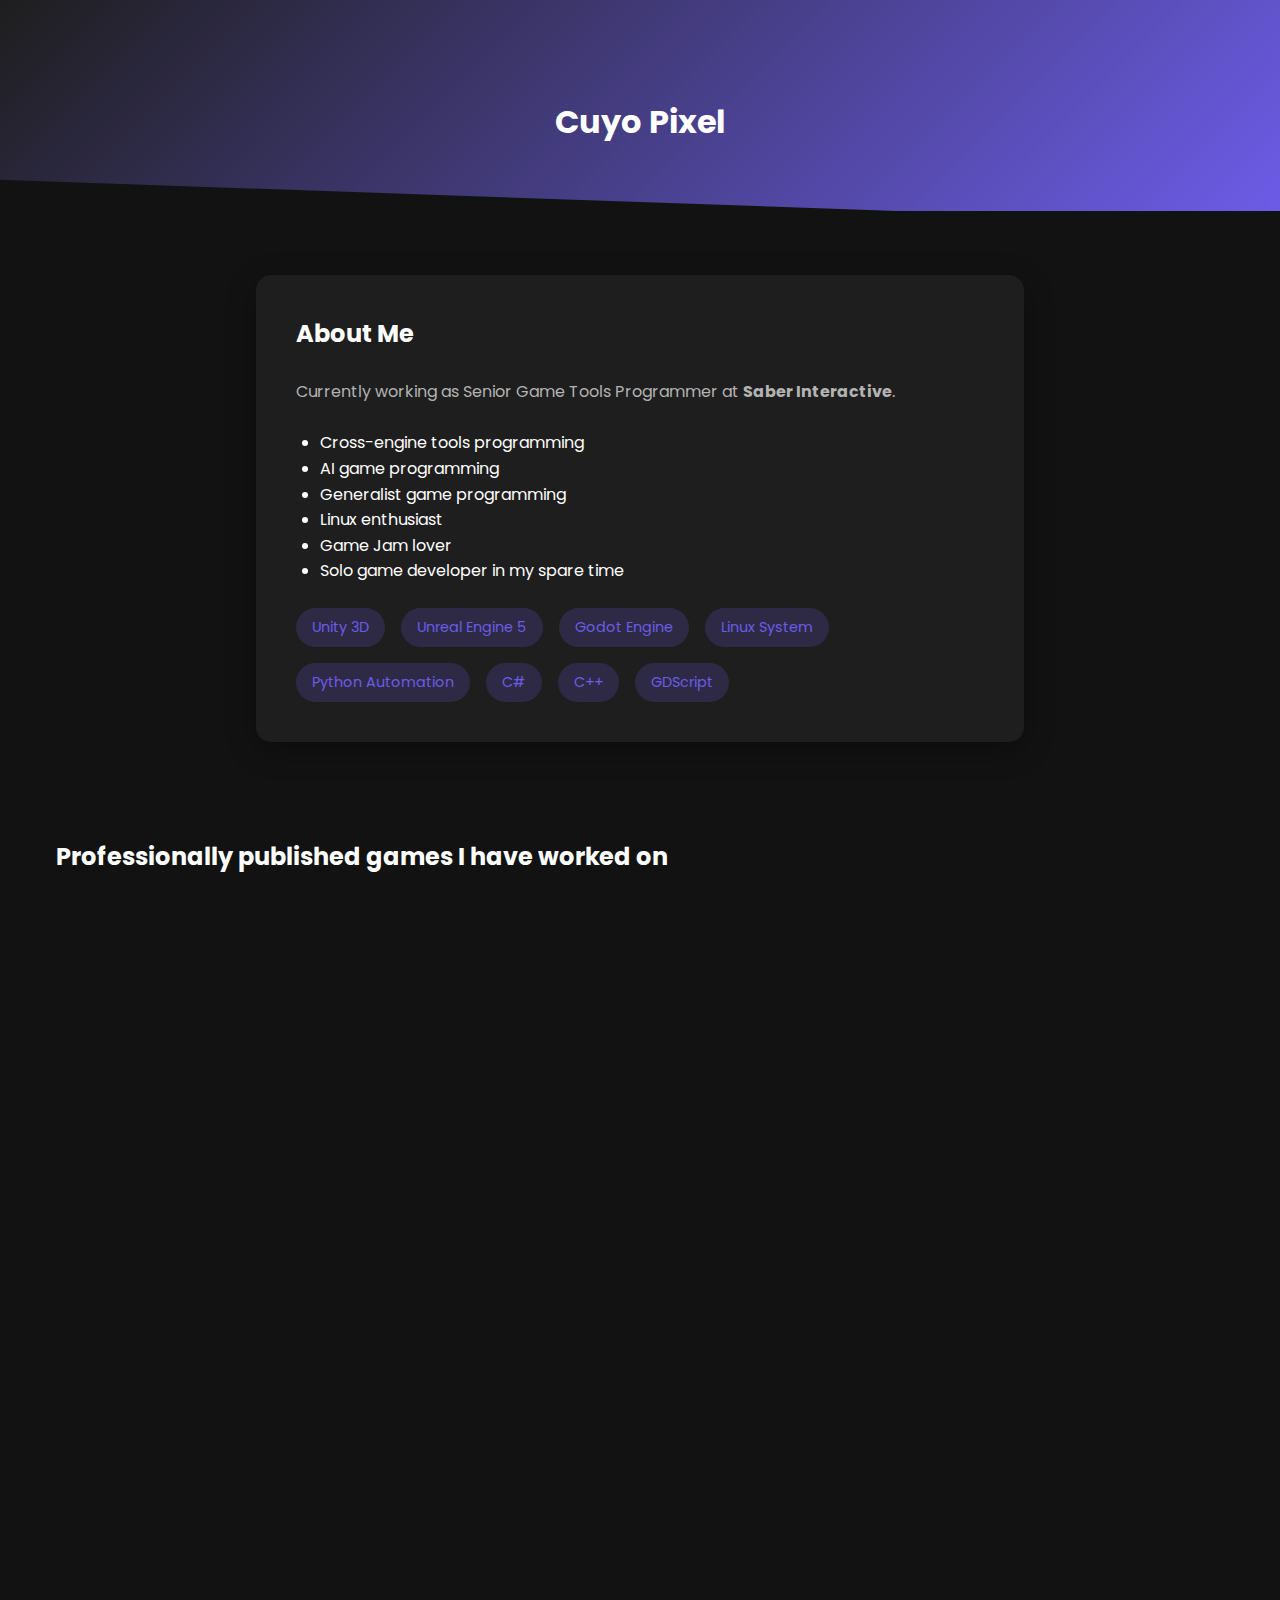
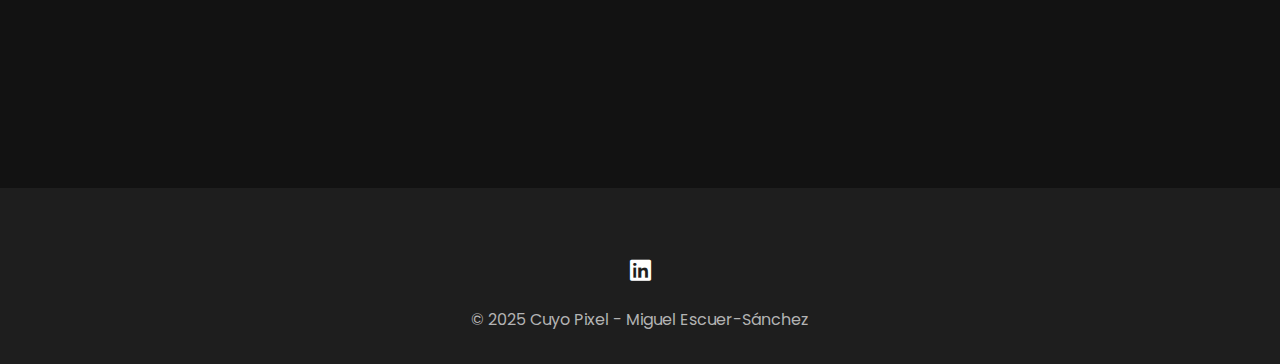
<file: index.html>
<!DOCTYPE html>
<html lang="en">
<head>
    <meta charset="UTF-8">
    <meta name="viewport" content="width=device-width, initial-scale=1.0">
    <title>Cuyo Pixel</title>
    <link rel="stylesheet" href="https://cdnjs.cloudflare.com/ajax/libs/font-awesome/6.4.0/css/all.min.css">
    <link href="https://fonts.googleapis.com/css2?family=Poppins:wght@300;400;500;600&display=swap" rel="stylesheet">
    <style>
        :root {
            --primary: #6c5ce7;
            --secondary: #a8a5e6;
            --background: #121212;
            --surface: #1e1e1e;
            --text: #ffffff;
            --text-secondary: #b3b3b3;
        }

        * {
            margin: 0;
            padding: 0;
            box-sizing: border-box;
            font-family: 'Poppins', sans-serif;
        }

        body {
            background: var(--background);
            color: var(--text);
            line-height: 1.6;
            overflow-x: hidden;
        }

        /* Animaciones */
        @keyframes fadeInUp {
            from { opacity: 0; transform: translateY(20px); }
            to { opacity: 1; transform: translateY(0); }
        }

        .scroll-animation {
            opacity: 0;
            transition: all 0.6s ease-out;
        }

        .animated { opacity: 1; }

        /* Cabecera mejorada */
        header {
            background: linear-gradient(135deg, var(--surface), var(--primary));
            padding: 6rem 1rem 4rem;
            text-align: center;
            position: relative;
            overflow: hidden;
            transform-origin: top center;
        }

        header::after {
            content: '';
            position: absolute;
            bottom: -60px;
            left: -5%;
            width: 150%;
            height: 60px;
            background: var(--background);
            transform: rotate(2deg);
            z-index: 2;
        }

        /* Sección sobre mí */
        .about {
            max-width: 800px;
            margin: 4rem auto;
            padding: 0 1rem;
        }

        .about-content {
            background: var(--surface);
            border-radius: 15px;
            padding: 2.5rem;
            box-shadow: 0 8px 30px rgba(0,0,0,0.3);
        }

        .tag-list {
            display: flex;
            gap: 1rem;
            flex-wrap: wrap;
            margin-top: 1.5rem;
        }

        .tag {
            background: rgba(108, 92, 231, 0.2);
            color: var(--primary);
            padding: 0.5rem 1rem;
            border-radius: 20px;
            font-size: 0.9rem;
        }

        /* Proyectos */
        .container {
            max-width: 1200px;
            margin: 0 auto;
            padding: 2rem 1rem;
        }

        .projects-grid {
            display: grid;
            grid-template-columns: repeat(auto-fit, minmax(300px, 1fr));
            gap: 2rem;
            margin-top: 2rem;
        }

        .project-card {
            background: var(--surface);
            border-radius: 15px;
            padding: 1.5rem;
            transition: transform 0.3s, box-shadow 0.3s;
        }

        .project-card:hover {
            transform: translateY(-5px);
            box-shadow: 0 10px 30px rgba(0,0,0,0.4);
        }

        .project-role {
            color: var(--text-secondary);
            margin: 0.5rem 0;
            font-size: 0.9rem;
        }

        .project-link {
            display: inline-block;
            margin-top: 1rem;
            color: var(--primary);
            text-decoration: none;
            border: 1px solid var(--primary);
            padding: 0.5rem 1rem;
            border-radius: 20px;
            transition: all 0.3s;
        }

        .project-link:hover {
            background: var(--primary);
            color: white;
        }

        /* Footer */
        footer {
            background: var(--surface);
            color: var(--text);
            text-align: center;
            padding: 2rem 1rem;
            margin-top: 3rem;
        }

        .social-links {
            display: flex;
            gap: 1.5rem;
            justify-content: center;
            margin-top: 2rem;
        }

        .social-links a {
            color: var(--text);
            font-size: 1.5rem;
            transition: color 0.3s;
        }

        .social-links a:hover {
            color: var(--primary);
        }

        /* Responsive */
        @media (max-width: 768px) {
            header {
                padding: 4rem 1rem 3rem;
            }

            .about-content {
                padding: 1.5rem;
            }

            .projects-grid {
                grid-template-columns: 1fr;
            }
        }
    </style>
</head>
<body>
    <header class="scroll-animation">
        <h1 class="fade-up">Cuyo Pixel</h1>
        <p class="fade-up" style="animation-delay: 0.2s;"></p>
    </header>

    <section class="about">
        <div class="about-content scroll-animation">
            <h2>About Me</h2>
            <p style="margin-top: 1.5rem; color: var(--text-secondary); line-height: 1.8;">
                Currently working as Senior Game Tools Programmer at <strong>Saber Interactive</strong>.
            </p>
            <ul style="margin: 1.5rem 0; padding-left: 1.5rem;">
                <li>Cross-engine tools programming</li>
                <li>AI game programming</li>
                <li>Generalist game programming</li>
                <li>Linux enthusiast</li>
                <li>Game Jam lover</li>
                <li>Solo game developer in my spare time</li>
            </ul>
            <div class="tag-list">
                <span class="tag">Unity 3D</span>
                <span class="tag">Unreal Engine 5</span>
                <span class="tag">Godot Engine</span>
                <span class="tag">Linux System</span>
                <span class="tag">Python Automation</span>
                <span class="tag">C#</span>
                <span class="tag">C++</span>
                <span class="tag">GDScript</span>
            </div>
        </div>
    </section>

    <section class="container">
        <h2 class="scroll-animation">Professionally published games I have worked on</h2>
        <div class="projects-grid">
            <!-- Turok: Origins -->
            <div class="project-card scroll-animation">
                <h3>Turok: Origins</h3>
                <p class="project-role">Tools Programmer | Unreal Engine 5</p>
                <ul>
                    <li>Unreal Engine Editor Tools</li>
                    <li>External Tools for Engine Support</li>
                </ul>
                <a href="https://store.steampowered.com/app/1967610/Turok_Origins/" target="_blank" class="project-link">Steam Page</a>
            </div>

            <!-- Radikal Fighters -->
            <div class="project-card scroll-animation">
                <h3>Radikal Fighters</h3>
                <p class="project-role">Tools Programmer | Unreal Engine 4</p>
                <ul>
                    <li>Unreal Engine Editor Tools</li>
                    <li>External Tools for Engine Support</li>
                </ul>
                <a href="https://store.steampowered.com/app/2073930/Radikal_Fighters/" target="_blank" class="project-link">Steam Page</a>
            </div>

            <!-- Wild Cards Football -->
            <div class="project-card scroll-animation">
                <h3>Wild Cards Football</h3>
                <p class="project-role">Tools Programmer | Unreal Engine 4</p>
                <ul>
                    <li>Unreal Engine Editor Tools</li>
                    <li>External Tools for Engine Support</li>
                </ul>
                <a href="https://www.metacritic.com/game/wild-card-football/" target="_blank" class="project-link">Metacritic Page</a>
            </div>

            <!-- Pots and Potions -->
            <div class="project-card scroll-animation">
                <h3>Pots and Potions</h3>
                <p class="project-role">AI & Generalist Programmer | Unreal Engine 4</p>
                <ul>
                    <li>AI Programming</li>
                    <li>Core Mechanics Programming</li>
                </ul>
                <a href="https://store.steampowered.com/app/1723740/Pots_and_Potions/" target="_blank" class="project-link">Steam Page</a>
            </div>

            <!-- Stelunio -->
            <div class="project-card scroll-animation">
                <h3>Stelunio</h3>
                <p class="project-role">Generalist Programmer | Unity 4</p>
                <ul>
                    <li>Mobile performance optimization</li>
                    <li>Google Play Services integration</li>
                </ul>
                <a href="https://play.google.com/store/apps/details?id=com.JellySword.Stelunio" target="_blank" class="project-link">Play Store</a>
            </div>
        </div>
    </section>

    <section class="container">
        <h2 class="scroll-animation">Engine know how</h2>
        <div class="projects-grid" style="grid-template-columns: repeat(auto-fit, minmax(250px, 1fr))">
            <div class="project-card scroll-animation">
                <h3>Unity 3D</h3>
                <ul>
                    <li>C# Programming</li>
                    <li>Editor Tools Development</li>
                    <li>Mobile Optimization</li>
                </ul>
            </div>

            <div class="project-card scroll-animation">
                <h3>Unreal Engine 5</h3>
                <ul>
                    <li>C++ Programming</li>
                    <li>BP Programming</li>
                    <li>Engine Tools Development</li>
                </ul>
            </div>

            <div class="project-card scroll-animation">
                <h3>Godot Engine</h3>
                <ul>
                    <li>GDScript Programming</li>
                    <li>Engine Tools Development</li>
                    <li>Editor Customization</li>
                </ul>
            </div>
        </div>
    </section>

    <footer>
        <div class="social-links">
            <a href="https://www.linkedin.com/in/miguel-escuer-sanchez/" target="_blank"><i class="fab fa-linkedin"></i></a>
        </div>
        <p style="margin-top: 1rem; color: var(--text-secondary);">
            © 2025 Cuyo Pixel - Miguel Escuer-Sánchez
        </p>
    </footer>

    <script>
        // Animación de cabecera mejorada
        window.addEventListener('scroll', () => {
            const header = document.querySelector('header');
            const scrolled = window.pageYOffset;
            header.style.transform = `rotate(${Math.min(scrolled * 0.004, 2)}deg)`;
        });

        // Scroll animations
        const observer = new IntersectionObserver((entries) => {
            entries.forEach(entry => {
                if (entry.isIntersecting) {
                    entry.target.classList.add('animated');
                }
            });
        }, { threshold: 0.05 });

        document.querySelectorAll('.scroll-animation').forEach((el) => observer.observe(el));
    </script>
</body>
</html>
</file>
